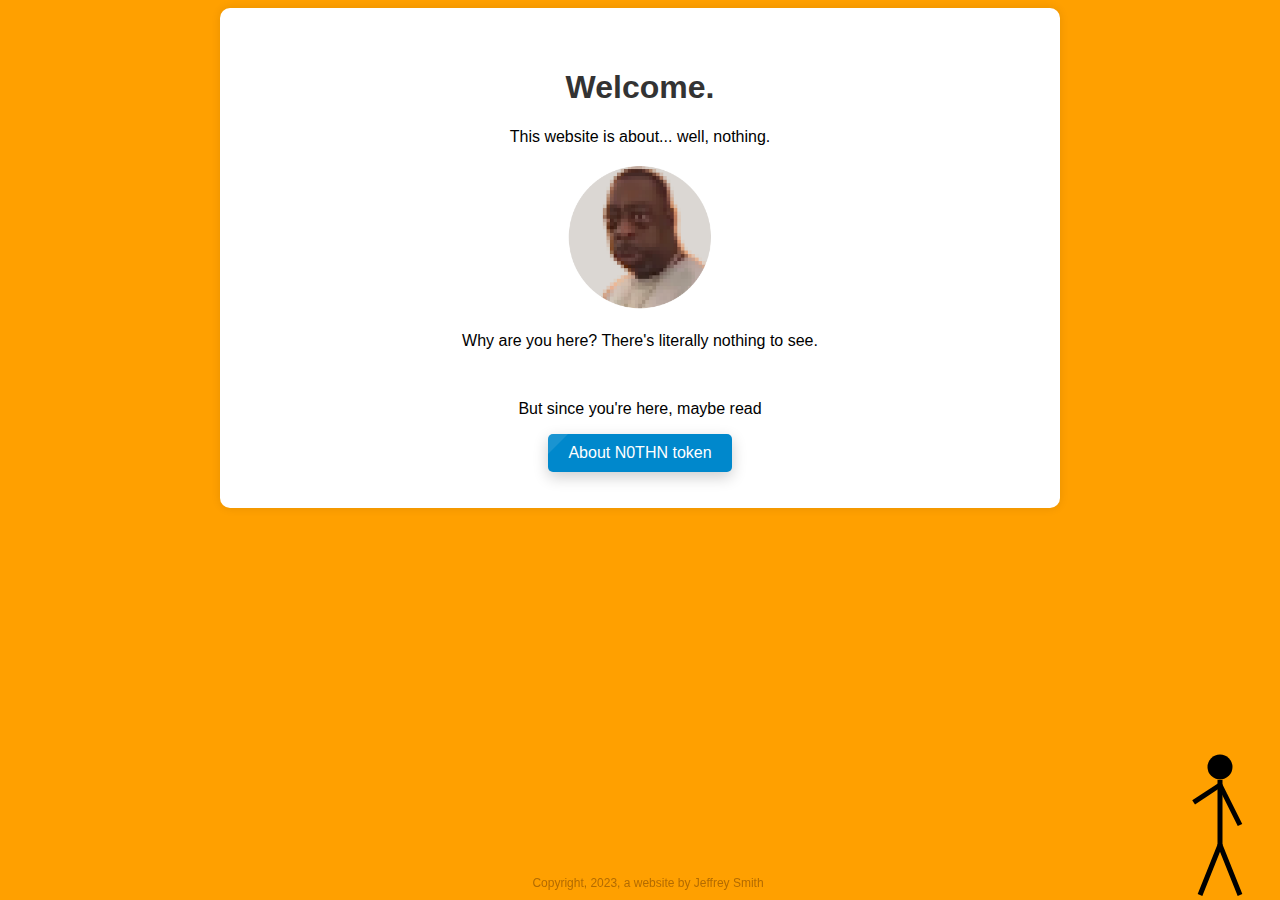
<file: index.html>
<!DOCTYPE html>
<html lang="en">

<head>
    <meta charset="UTF-8">
    <meta name="viewport" content="width=device-width, initial-scale=1.0">

    <title>n0thn.com - A Website About Nothing</title>
    <link rel="icon" href="favicon.ico" type="image/x-icon">

    <link rel="stylesheet" href="styles.css">
    <script src="scripts.js" defer></script>
    

</head>

<body>
    <div class="container main">
        <div id="top-links">


        </div>

        <center>
            <h1>Welcome.</h1>

            <p>This website is about... well, nothing.</p>
            <img width="150" height="150" src="n0thn-logo.png">
            <!-- <svg width="200" height="200" xmlns="http://www.w3.org/2000/svg">
                <path d="M100,50 C40,50 40,150 100,150 C160,150 160,50 100,50 C70,90 130,90 100,50" fill="black"></path>
            </svg> -->

            <p>Why are you here? There's literally nothing to see.</p>
            <p>&nbsp</p>
            <p>But since you're here, maybe read
            <p>
                <button onclick="location.href='token-info.html'">About N0THN token</button>
            </p>
        </center>
    </div>

    <svg id="stickman" width="100" height="200" viewBox="0 0 100 200"
        style="position: fixed; bottom: -25px; right: 10px;">
        <circle cx="50" cy="42" r="12.5" fill="black"></circle> <!-- Head -->
        <line x1="50" y1="55" x2="50" y2="120" stroke="black" stroke-width="5"></line> <!-- Body -->
        <line x1="50" y1="60" x2="20" y2="70" stroke="black" stroke-width="5" id="left-arm"></line> <!-- Left Arm -->
        <line x1="50" y1="60" x2="70" y2="100" stroke="black" stroke-width="5" id="right-arm"></line> <!-- Right Arm -->
        <line x1="50" y1="120" x2="30" y2="170" stroke="black" stroke-width="5" id="left-leg"></line> <!-- Left Leg -->
        <line x1="50" y1="120" x2="70" y2="170" stroke="black" stroke-width="5" id="right-leg"></line><!-- Right Leg -->
    </svg>

    <script>

        document.addEventListener("DOMContentLoaded", function () {
            const stickman = document.getElementById("stickman");
            const leftArm = document.getElementById("left-arm");
            const rightArm = document.getElementById("right-arm");
            const leftLeg = document.getElementById("left-leg");
            const rightLeg = document.getElementById("right-leg");
            let direction = 1;
            let angle = 0;
            let isRunning = false;
            let movementInterval;
            let animationInterval;
            let animationState = 0; // 0: initial, 1: one state, -1: other state
            let runningDirection = null;

            function wave() {
                if (!isRunning) {
                    angle += direction * 5;
                    if (angle >= 20 || angle <= -20) {
                        direction = -direction;
                    }
                    leftArm.setAttribute("transform", `rotate(${angle}, 50, 60)`);
                }
                requestAnimationFrame(wave);
            }

            function animateRunning() {
                if (animationState === 0 || animationState === -1) {
                    leftArm.setAttribute("transform", "rotate(-30, 50, 60)");
                    rightArm.setAttribute("transform", "rotate(30, 50, 60)");
                    leftLeg.setAttribute("transform", "rotate(20, 50, 120)");
                    rightLeg.setAttribute("transform", "rotate(-20, 50, 120)");
                    animationState = 1;
                } else {
                    leftArm.setAttribute("transform", "rotate(30, 50, 60)");
                    rightArm.setAttribute("transform", "rotate(-30, 50, 60)");
                    leftLeg.setAttribute("transform", "rotate(-20, 50, 120)");
                    rightLeg.setAttribute("transform", "rotate(20, 50, 120)");
                    animationState = -1;
                }
            }

            function moveStickman(direction) {
                if (direction === "right") {
                    stickman.style.right = (parseInt(stickman.style.right, 10) - 10) + "px"; // Increased speed
                } else if (direction === "left") {
                    stickman.style.right = (parseInt(stickman.style.right, 10) + 10) + "px"; // Increased speed
                }
            }

            function startRunning(event) {
                if (!isRunning) {
                    if (event.key === "ArrowRight") {
                        isRunning = true;
                        runningDirection = "right";
                        movementInterval = setInterval(() => moveStickman("right"), 25); // Increased speed
                        animationInterval = setInterval(animateRunning, 100);
                    } else if (event.key === "ArrowLeft") {
                        isRunning = true;
                        runningDirection = "left";
                        movementInterval = setInterval(() => moveStickman("left"), 25); // Increased speed
                        animationInterval = setInterval(animateRunning, 100);
                    }
                }
            }

            function stopRunning() {
                clearInterval(movementInterval);
                clearInterval(animationInterval);
                // Sliding effect
                setTimeout(() => {
                    moveStickman(runningDirection);
                    leftArm.setAttribute("transform", "rotate(0, 50, 60)");
                    rightArm.setAttribute("transform", "rotate(0, 50, 60)");
                    leftLeg.setAttribute("transform", "rotate(0, 50, 120)");
                    rightLeg.setAttribute("transform", "rotate(0, 50, 120)");
                    animationState = 0;
                    isRunning = false;
                }, 100); // Slides for an additional 100ms
            }

            document.addEventListener("keydown", startRunning);
            document.addEventListener("keyup", stopRunning);

            wave();
        });





    </script>
<footer style="position: fixed;">
      <!-- Copyright, 2023, a website by <a href="jeff.html">Jeffrey Smith</a> -->
      Copyright, 2023, a website by Jeffrey Smith
</footer>
</body>

</html>
</file>
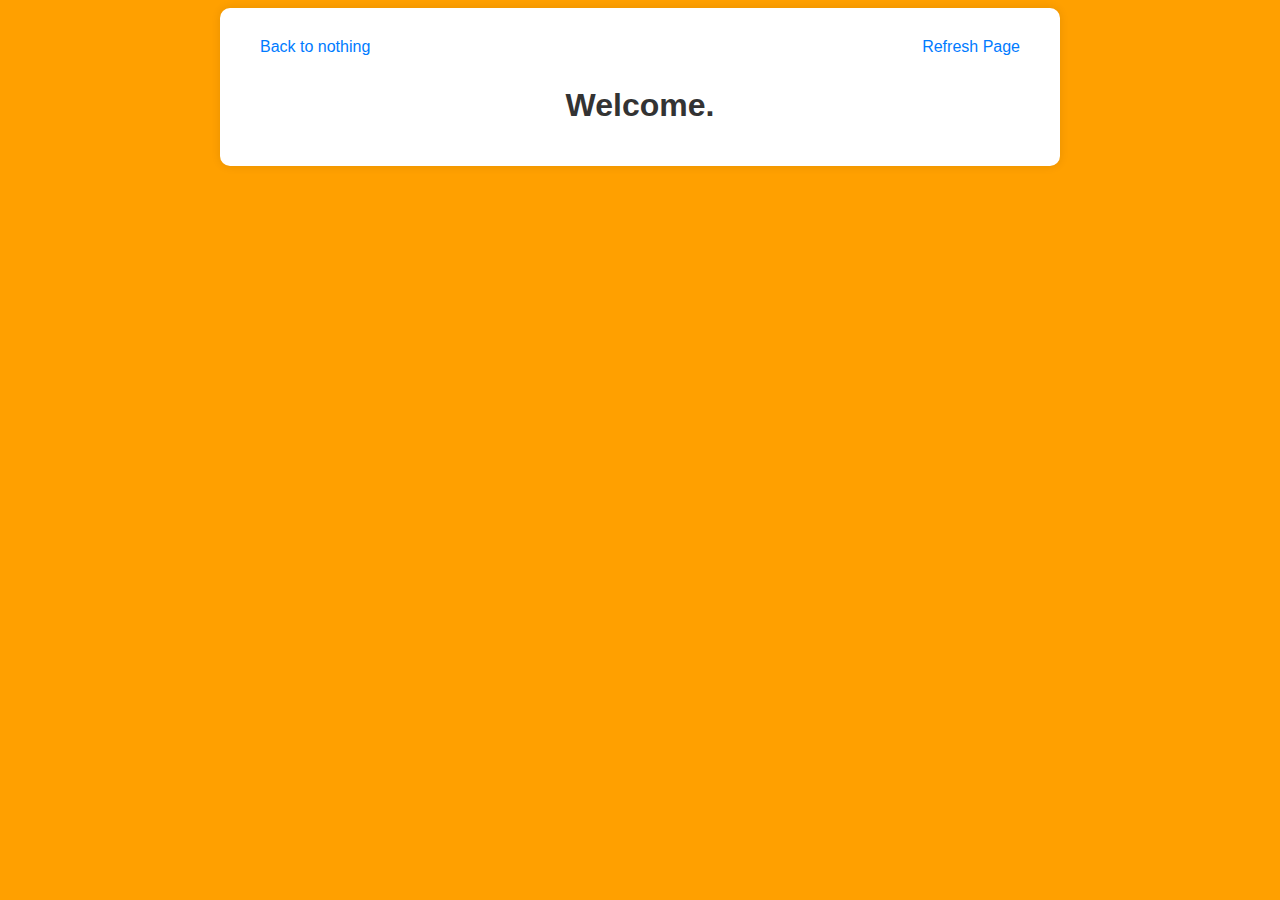
<file: jeff.html>
<!DOCTYPE html>
<html lang="en">

<head>
    <meta charset="UTF-8">
    <meta name="viewport" content="width=device-width, initial-scale=1.0">

    <title>n0thn.com - A Website About Nothing</title>
    <link rel="icon" href="favicon.ico" type="image/x-icon">

    <link rel="stylesheet" href="styles.css">
    <script src="scripts.js" defer></script>


</head>

<body>
    <div class="container main">
        <div id="top-links">
            <a href="index.html" id="back-link">Back to nothing</a>
            <a href="javascript:location.reload()" id="refresh-link">Refresh Page</a>
        </div>

        <center>
            <h1>Welcome.</h1>
        </center>
    </div>
</body>

</html>
</file>
<file: styles.css>
body {
    font-family: 'Roboto', sans-serif;
    background-color: #FFA000;

}
.main {

    margin: 0;
    padding: 40px;
    
}

.container {
    max-width: 800px;
    margin: 0 auto;
    padding: 20px;
    
    background-color: #fff;
    border-radius: 10px;
    box-shadow: 0 0 10px rgba(0, 0, 0, 0.1);
}

h1,
h2,
h3,
h4 {
    color: #333;
}

a {
    color: #007BFF;
    text-decoration: none;
}

a:hover {
    text-decoration: underline;
}

#top-links {
    display: flex;
    justify-content: space-between;
    align-items: center;
    padding: 10px 20px;
    width: 100%;
    box-sizing: border-box;
}

#back-link {
    float: left;
    color: #007BFF;
    text-decoration: none;
}

#refresh-link {
    float: right;
    color: #007BFF;
    text-decoration: none;
}

#back-link:hover,
#refresh-link:hover {
    text-decoration: underline;
}

.faq-item {
    margin: 20px 0;
    perspective: 1000px;
}

.faq-question {
    width: 100%;
    text-align: left;
    border: none;
    padding: 15px 20px;
    font-size: 18px;
    background-color: #0088cc;
    color: #fff;
    cursor: pointer;
    border-radius: 5px;
    transition: box-shadow 0.3s, transform 0.3s;
    box-shadow: 0 5px 15px rgba(0, 0, 0, 0.2);
    position: relative;
    overflow: hidden;
}

.faq-question:hover {
    box-shadow: 0 7px 20px rgba(0, 0, 0, 0.3);
    transform: scale(1.02);  /* Slightly enlarge instead of translateY */
}

.faq-question:before {
    content: "";
    position: absolute;
    top: 0;
    left: -50%;
    width: 50%;
    height: 100%;
    background: rgba(255, 255, 255, 0.1);
    transform: skewX(-45deg);
    transition: transform 0.7s;
}

.faq-question:hover:before {
    transform: translateX(200%) skewX(-45deg);
}

.faq-answer {
    padding: 0 20px;
    max-height: 0;
    overflow: hidden;
    background-color: #f1f1f1;
    border-radius: 0 0 5px 5px;
    transition: max-height 0.3s ease-in-out, padding 0.3s ease-in-out;
}

.faq-item.active .faq-answer {
    max-height: 200px; /* This value can be adjusted based on your content. It should be larger than the actual height of your content. */
    padding: 10px 20px;
}




#stickman {
    touch-action: manipulation;
    cursor: pointer;
}

/* Hide the button by default */
/* #requestPermission {
    display: none;
} */

/* Show the button on screens with a max-width of 768 pixels */
/* @media screen and (max-width: 768px) {
    #requestPermission {
        display: block;
    }
} */
@keyframes slideIn {
    0%, 100% {
        transform: translateX(130px) translateY(0) rotate(-45deg);
    }
    50% {
        transform: translateX(65px) translateY(0) rotate(-45deg);
    }
}

#sliding-stickman {
    position: fixed;
    bottom: 50%; /* Adjusts the vertical position to the middle */
    right: 10px;
    transform: translateX(130px) translateY(0) rotate(-45deg); /* Initial position set to off-screen */
    transform-origin: 50% 50%; /* This sets the rotation point to the center of the SVG */
    animation: slideIn 5s forwards 5s; /* 5s is the duration, 5s delay before the animation starts */
    animation-fill-mode: backwards; /* This ensures that during the delay, the styles defined by the 0% keyframe are applied */
}

@keyframes slideInLeft {
    0%, 100% {
        transform: translateX(-130px) translateY(0) rotate(45deg);
    }
    50% {
        transform: translateX(-65px) translateY(0) rotate(45deg);
    }
}

#left-sliding-stickman {
    position: fixed;
    bottom: calc(50% - 400px); /* Adjusts the vertical position to the middle */
    left: 10px;
    transform: translateX(-130px) translateY(0) rotate(45deg); /* Initial position set to off-screen */
    transform-origin: 50% 50%; /* This sets the rotation point to the center of the SVG */
    animation: slideInLeft 5s forwards 10s; /* 5s is the duration, 10s delay before the animation starts */
    animation-fill-mode: backwards; /* This ensures that during the delay, the styles defined by the 0% keyframe are applied */
}

button, .telegram-button {
    background-color: #0088cc; /* Telegram color */
    color: #fff;
    padding: 10px 20px;
    border: none;
    border-radius: 5px; /* Rounded edges */
    font-size: 16px;
    cursor: pointer;
    box-shadow: 0 5px 15px rgba(0, 0, 0, 0.2); /* Shadow for depth */
    position: relative;
    overflow: hidden;
    transition: transform 0.2s, box-shadow 0.2s;
}

button:hover, .telegram-button:hover {
    transform: scale(1.05); /* Slightly enlarge when hovered */
    box-shadow: 0 7px 20px rgba(0, 0, 0, 0.3);
}

button:before, .telegram-button:before {
    content: "";
    position: absolute;
    top: 0;
    left: -50%;
    width: 50%;
    height: 100%;
    background: rgba(255, 255, 255, 0.1); /* Slight white overlay */
    transform: skewX(-45deg); /* Diagonal effect */
    transition: transform 0.7s;
}

button:hover:before, .telegram-button:hover:before {
    transform: translateX(200%) skewX(-45deg); /* Move overlay on hover */
}



footer {
    /* background-color: #FF8C00; Dark orange color */
    color: #B36B00; /* White text color */
    text-align: center; /* Center the text */
    padding: 10px 0; /* 10px padding top and bottom to give it some space */
    position:relative; /* Fix the footer at the bottom */
    width: 100%; /* Full width */
    bottom: 0; /* Position at the bottom */
    font-size: 12px; /* Adjust if you want the text bigger or smaller */
}
.tabs {
    text-align: center;
    margin-bottom: 20px;
}
.tab-button {
    background-color: #f0f0f0;
    color: #333;
    border: 1px solid #ccc;
    padding: 10px 20px;
    border-radius: 5px;
    cursor: pointer;
    transition: all 0.3s ease-in-out;
    margin: 0 5px;
}

.tab-button.active,
.tab-button:hover {
    background-color: #0088cc;
    color: white;
    border-color: #0088cc;
}

/* Tab Content Styles */
.tab-content {
    padding: 20px;
    background-color: #f9f9f9;
    border: 1px solid #ccc;
    border-radius: 5px;
    display: none; /* Initially hide all tab content */}

    .address-field input, .step button {
        /* flex-grow: 1; */
        margin-right: 20px;
        width: 50%;
    }

.tab-content p,
.tab-content h2 {
    margin: 0 0 15px 0;
}
#mainnet {
    display: block;
}

.step {
    background-color: #f7f7f7; /* Light gray background */
    padding: 15px;
    margin: 10px 0;
    border-radius: 5px; /* Rounded corners */
    box-shadow: 0 2px 5px rgba(0, 0, 0, 0.1); /* Subtle shadow for depth */
}

.step h2 {
    margin-top: 0; /* Remove top margin for better alignment */
    color: #333; /* Dark gray text */
}


.coin {
    width: 150px;
    height: 150px;
    position: relative;
    perspective: 1000px;
    margin: 50px;
    animation: spin 5s infinite linear;
}

.coin .side {
    width: 100%;
    height: 100%;
    position: absolute;
    border-radius: 50%;
    background-color: gold;
    border: 2px solid #333;
    backface-visibility: hidden;
}

.coin .front {
    background-image: url('eth-logo.png');
    background-size: cover;
    transform: rotateY(0deg);
}

.coin .back {
    background-image: url('n0thn-logo.png');
    background-size: cover;
    background-position: center;
    transform: rotateY(180deg);
}

.coin::before {
    content: "";
    position: absolute;
    top: 5%;
    left: 0;
    right: 0;
    bottom: 5%;
    border-radius: 50%;
    background: linear-gradient(0deg, #b87333, gold, #b87333);
    z-index: -1;
}

@keyframes spin {
    0% { transform: rotateY(0deg); }
    100% { transform: rotateY(360deg); }
}

@media (max-width: 768px) {
    /* Adjust the padding for the main container */
    .main {
        padding: 20px;
    }

    /* Increase button sizes for better touch interaction */
    button {
        padding: 15px 30px;
        font-size: 18px;
    }

    /* Adjust the coin size for better visibility */
    .coin {
        width: 100px;
        height: 100px;
        margin: 20px;
    }
}
.token-info-container {
    max-width: 800px;
    margin: auto;
    padding: 20px;
    background-color: #f9f9f9;
    border-radius: 5px;
    box-shadow: 0 2px 4px rgba(0,0,0,0.1);
}

.token-info-container header, 
.token-info-container section {
    padding: 20px;
    margin-bottom: 20px;
}

.token-info-container h1, 
.token-info-container h2 {
    color: #333;
}

.token-info-container h2 {
    border-bottom: 2px solid #eee;
    padding-bottom: 10px;
    margin-bottom: 15px;
}

.token-info-container p {
    line-height: 1.6;
    color: #666;
}

.token-info-container footer {
    text-align: center;
    padding: 10px;
    background-color: #333;
    color: white;
    border-radius: 0 0 5px 5px;
}
#spoilerBtn {
    cursor: pointer;
    background-color: #0088cc;
    color: white;
    padding: 10px 20px;
    border: none;
    border-radius: 5px;
    margin-bottom: 10px;
}

#spoilerContent {
    padding: 10px;
    border: 1px solid #ccc;
    border-radius: 5px;
}
</file>
